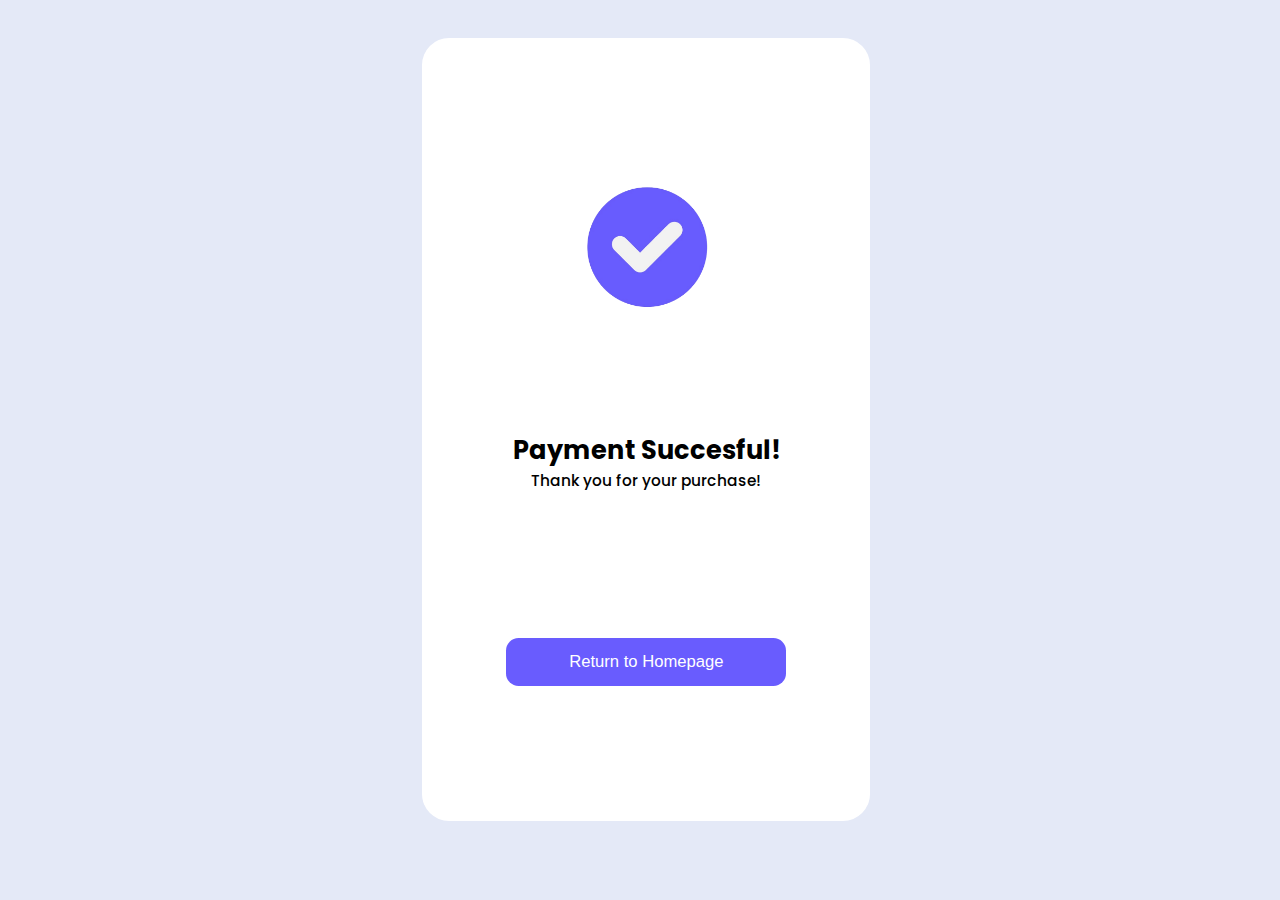
<file: PAYMENT_PAGE/payment_succesful.html>
<html>
    <head>
        <title>Payment Successful!</title>
        <script src="https://code.jquery.com/jquery-3.7.1.min.js"></script>
        <link rel="icon" type="image/x-icon" href="PT_LOGO.png">
        <style>

            @import url('https://fonts.googleapis.com/css2?family=Poppins:ital,wght@0,100;0,200;0,300;0,400;0,500;0,600;0,700;1,100;1,200;1,300;1,400;1,500;1,600;1,700&display=swap');

            body {
                font-family: 'Poppins';
                margin-top: 3%;
                margin-bottom: 3%;
                margin-left: 33%;
                margin-right: 33%;
                background-color: var(--body-color);
            }

            :root {
                --body-color: #e4e9f7;
                --payment-background: #fff;
                --payment-text-color: #707070;
                --method-background: #fff;
                --method-select: #ededed;
                --method-text-color: #707070;
                --invoice-container-border: #c4c4c4;
                --input-box: #ededed;
                --input-box-select: #ededed;
                --input-box-border: #d6d6d6;
                --input-box-border-select: #d6d6d6;
            }

            .dark {
                --body-color: #3a3b3c;
                --payment-background: #3a3b3c;
                --payment-text-color: #ffffff;
                --method-background: #4b4c4d;
                --method-select: #2b2b2b;
                --method-text-color: #c4c4c4;
                --invoice-container-border: #707070;
                --input-box: #2b2b2b;
                --input-box-border: #2b2b2b;
                --input-box-border-select: #c4c4c4;
            }

            .success-container {
                position: fixed;
                background-color: var(--method-background);
                border-radius: 3vh;
                width: 35%;
                height: 87%;
                display: flex;
                flex-direction: column;
                overflow: hidden;
                padding: 4%;
                box-sizing: border-box;
            }

            .success-container img {
                width: 40%;
                height: auto;
                margin: auto;
                margin-bottom: 0%;

            }

            .return-from-payment {
                position: relative;
                bottom: 10%;
                margin-left: auto;
                margin-right: auto;
                width: 81%;
                height: fit-content;
                text-align: center;
                margin-top: 30%;
            }

            .return-from-payment input {
                display: block;
                width: 100%;
                font-size: 1.3vw;
                padding: 5%;
                color: #fff;
                background-color: #695cfe;
                border-radius: 1.4vh;
                border: none;
                cursor: pointer;
            }

            .success-container p:first-of-type {
                font-size: 2vw;
                font-weight: bold;
                text-align: center;
            }

            .success-container p:nth-of-type(2) {
                font-size: 1.2vw;
                font-weight: 500;
                text-align: center;
                margin-top: -10%;
            }

            .success-text {
                margin: auto;
                position: relative;
                top: 0%;
            }
        </style>
    </head>
    <body>
        <div class="success-container">
            <img src="checkmark.png">

            <div class="success-text">
                <p>Payment Succesful!</p>
                <p>Thank you for your purchase! </p>
            </div>


            <form class="return-from-payment" action="../SERVICE_PAGE/landing_page.html"> 
                <input type="submit" value="Return to Homepage"></input>
            </form>


        </div>

    </body>
</html>
</file>
